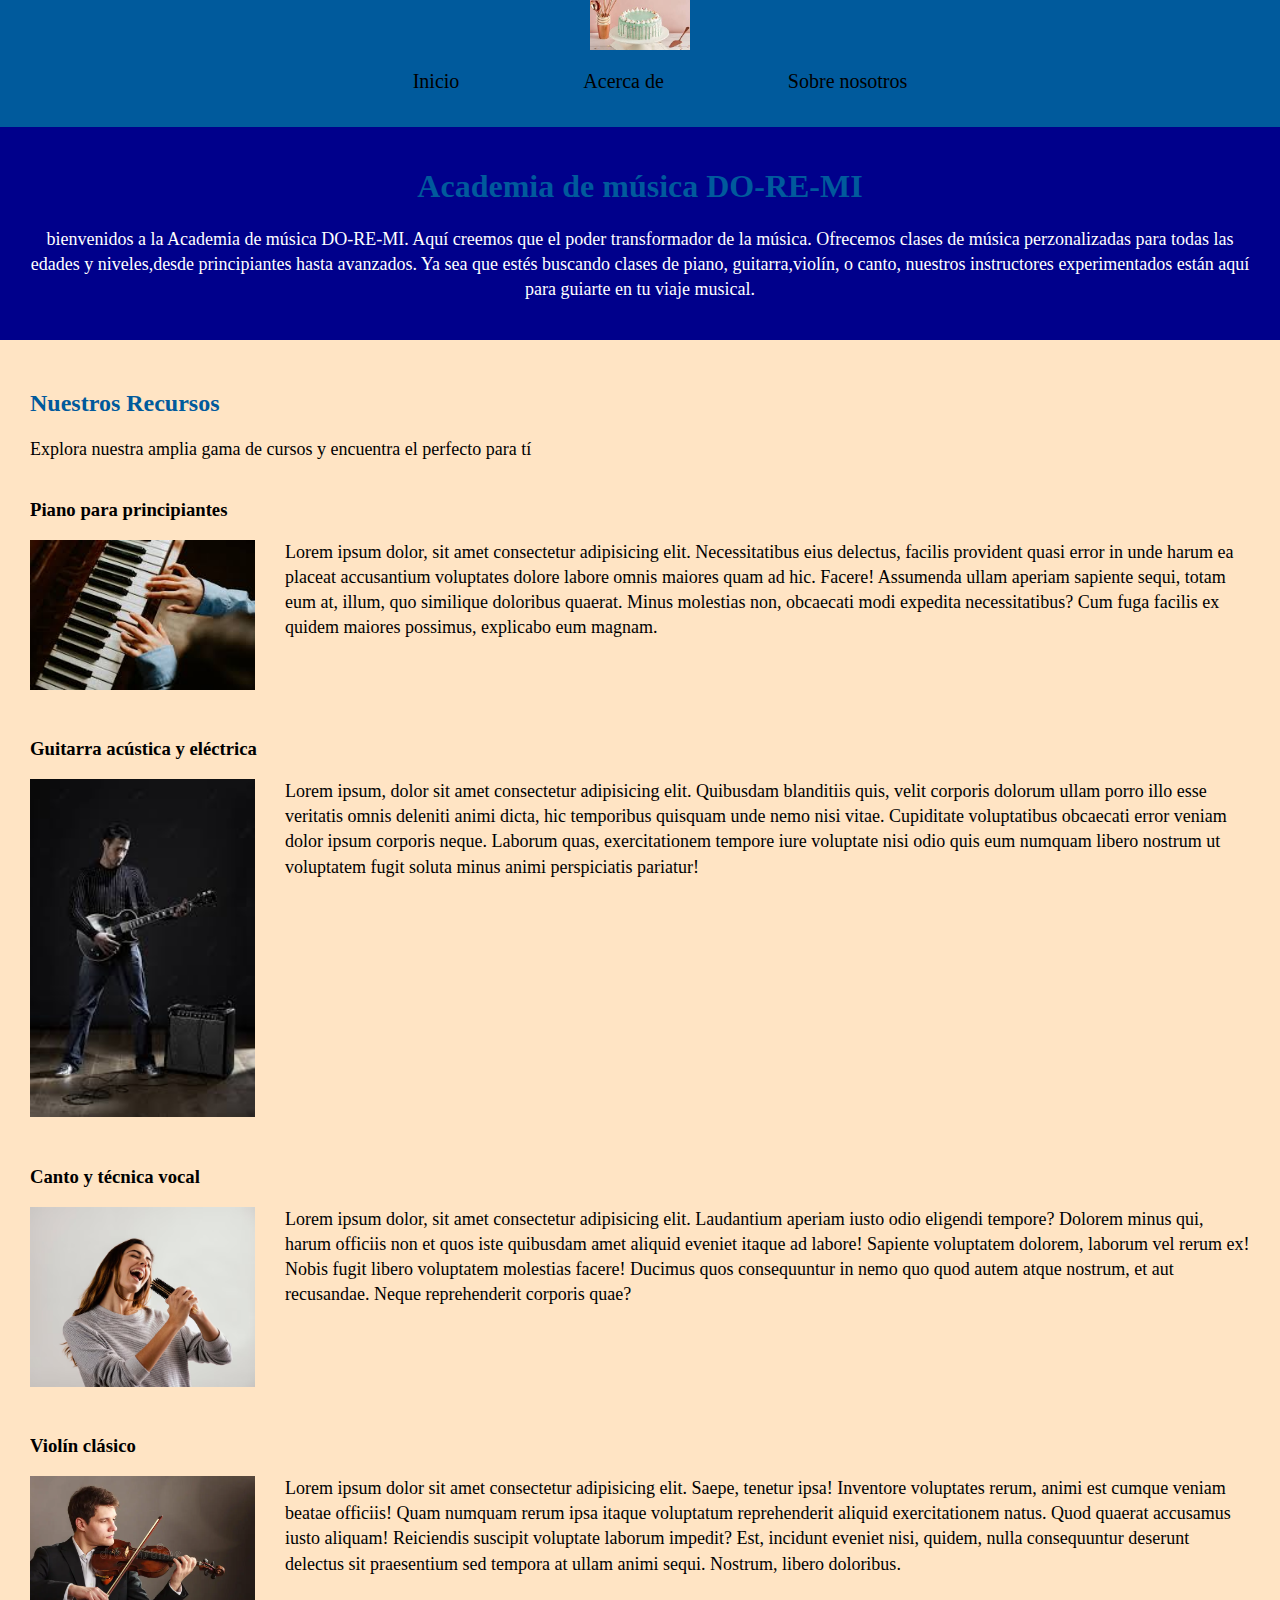
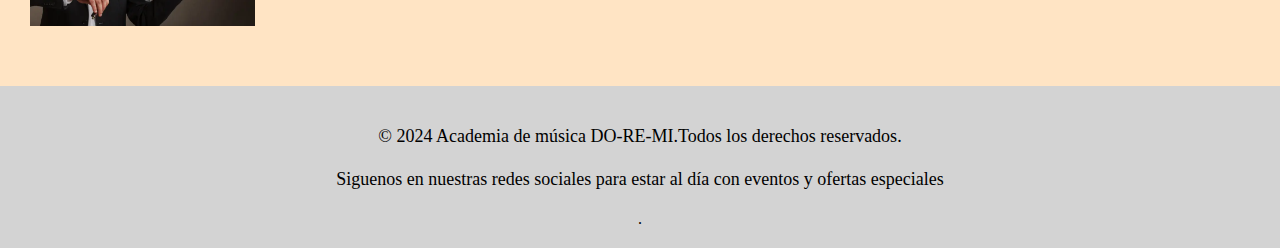
<file: Páginas/index.html>
<!DOCTYPE html>
<html lang="en">
<head>
    <meta charset="UTF-8">
    <meta name="viewport" content="width=device-width, initial-scale=1.0">
    <link rel="stylesheet" href="../Css/styles.css">
    <link rel="shortcut icon" href="../img/Pastel glaseado de menta.jpg" type="image/x-icon">
    <title>Document</title>
    <header>
        <img class="logo" src="../img/Pastel glaseado de menta.jpg" alt="">
        <nav>
            <ul>
                <li><a href="index.html">Inicio</a></li>
                <li><a href="about.html">Acerca de</a></li>
                <li><a href="contact.html">Sobre nosotros</a></li>
            </ul>
        </nav>
        <br>
    </header>
    <main>
        <div class="welcome">
            <h1>Academia de música DO-RE-MI</h1>
            <p>bienvenidos a la Academia de música DO-RE-MI. Aquí creemos que el poder transformador de la música. Ofrecemos clases de música perzonalizadas para todas las edades y niveles,desde principiantes hasta avanzados. Ya sea que estés buscando clases de piano, guitarra,violín, o canto, nuestros instructores experimentados están aquí para guiarte en tu viaje musical.</p>
        </div>
        <div class="courses">
            <h2>Nuestros Recursos</h2>
            <p>Explora nuestra amplia gama de cursos y encuentra el perfecto para tí</p>
            <div class="infoCurso">
                <h3>Piano para principiantes</h3>
                <img src="../img/piano.jpg" alt="">
                <p>Lorem ipsum dolor, sit amet consectetur adipisicing elit. Necessitatibus eius delectus, facilis provident quasi error in unde harum ea placeat accusantium voluptates dolore labore omnis maiores quam ad hic. Facere!
                Assumenda ullam aperiam sapiente sequi, totam eum at, illum, quo similique doloribus quaerat. Minus molestias non, obcaecati modi expedita necessitatibus? Cum fuga facilis ex quidem maiores possimus, explicabo eum magnam.</p>
            </div>
            <div class="infoCurso">
                <h3>Guitarra acústica y eléctrica</h3>
                <img src="../img/Eléctrica.jpeg" alt="">
                <p>Lorem ipsum, dolor sit amet consectetur adipisicing elit. Quibusdam blanditiis quis, velit corporis dolorum ullam porro illo esse veritatis omnis deleniti animi dicta, hic temporibus quisquam unde nemo nisi vitae.
                Cupiditate voluptatibus obcaecati error veniam dolor ipsum corporis neque. Laborum quas, exercitationem tempore iure voluptate nisi odio quis eum numquam libero nostrum ut voluptatem fugit soluta minus animi perspiciatis pariatur!</p>
            </div>
            <div class="infoCurso">
                <h3>Canto y técnica vocal </h3>
                <img src="../img/mujer-feliz-cepillo-pelo-como-microfono-casa_23-2148832947 (1).png" alt="">
                <p>Lorem ipsum dolor, sit amet consectetur adipisicing elit. Laudantium aperiam iusto odio eligendi tempore? Dolorem minus qui, harum officiis non et quos iste quibusdam amet aliquid eveniet itaque ad labore!
                Sapiente voluptatem dolorem, laborum vel rerum ex! Nobis fugit libero voluptatem molestias facere! Ducimus quos consequuntur in nemo quo quod autem atque nostrum, et aut recusandae. Neque reprehenderit corporis quae?</p>
            </div>
            <div class="infoCurso">
                <h3>Violín clásico</h3>
                <img src="../img/hombre-del-vestido-elegante-tocando-el-violín-129290239.jpg" alt="">
                <p>Lorem ipsum dolor sit amet consectetur adipisicing elit. Saepe, tenetur ipsa! Inventore voluptates rerum, animi est cumque veniam beatae officiis! Quam numquam rerum ipsa itaque voluptatum reprehenderit aliquid exercitationem natus.
                Quod quaerat accusamus iusto aliquam! Reiciendis suscipit voluptate laborum impedit? Est, incidunt eveniet nisi, quidem, nulla consequuntur deserunt delectus sit praesentium sed tempora at ullam animi sequi. Nostrum, libero doloribus.</p>
            </div>
        </div>
    </main>
    <footer>
        <p>&copy; 2024 Academia de música DO-RE-MI.Todos los derechos reservados.</p> 
        <p>Siguenos en nuestras redes sociales para estar al día con eventos y ofertas especiales</p>.
    </footer>
</head>
<body>
</body>
</html>
</file>
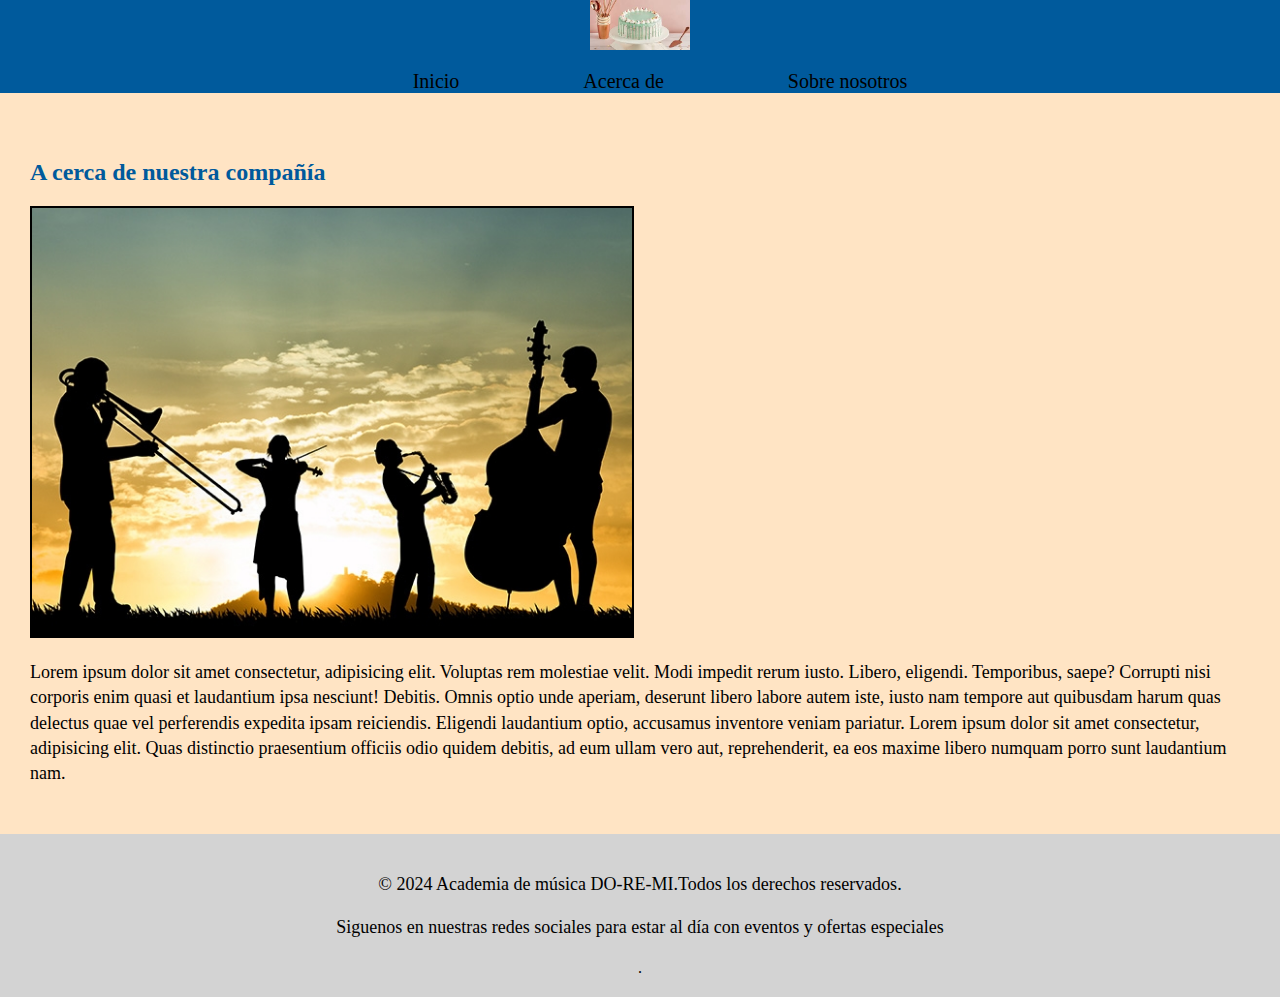
<file: Páginas/about.html>
<!DOCTYPE html>
<html lang="en">
<head>
    <meta charset="UTF-8">
    <meta name="viewport" content="width=device-width, initial-scale=1.0">
    <link rel="stylesheet" href="../Css/styles.css">
    <link rel="shortcut icon" href="../img/Pastel glaseado de menta.jpg" type="image/x-icon">
    <title>Document</title>
</head>
<body>
    <header>
        <img class="logo" src="../img/Pastel glaseado de menta.jpg" alt="">
        <nav>
            <ul>
                <li><a href="index.html">Inicio</a></li>
                <li><a href="about.html">Acerca de</a></li>
                <li><a href="contact.html">Sobre nosotros</a></li>
            </ul>
        </nav>
    </header>
    <main>
        <div class="courses">
            <h2>A cerca de nuestra compañía</h2>
            <img src="../img/perdida-audicion-musicos.jpg" alt="" class="image">
            <p>Lorem ipsum dolor sit amet consectetur, adipisicing elit. Voluptas rem molestiae velit. Modi impedit rerum iusto. Libero, eligendi. Temporibus, saepe? Corrupti nisi corporis enim quasi et laudantium ipsa nesciunt! Debitis.
            Omnis optio unde aperiam, deserunt libero labore autem iste, iusto nam tempore aut quibusdam harum quas delectus quae vel perferendis expedita ipsam reiciendis. Eligendi laudantium optio, accusamus inventore veniam pariatur. Lorem ipsum dolor sit amet consectetur, adipisicing elit. Quas distinctio praesentium officiis odio quidem debitis, ad eum ullam vero aut, reprehenderit, ea eos maxime libero numquam porro sunt laudantium nam.</p>
        </div>
    </main>
        <footer>
        <p>&copy; 2024 Academia de música DO-RE-MI.Todos los derechos reservados.</p> 
        <p>Siguenos en nuestras redes sociales para estar al día con eventos y ofertas especiales</p>.
    </footer>
    </header>
</body>
</html>
</file>
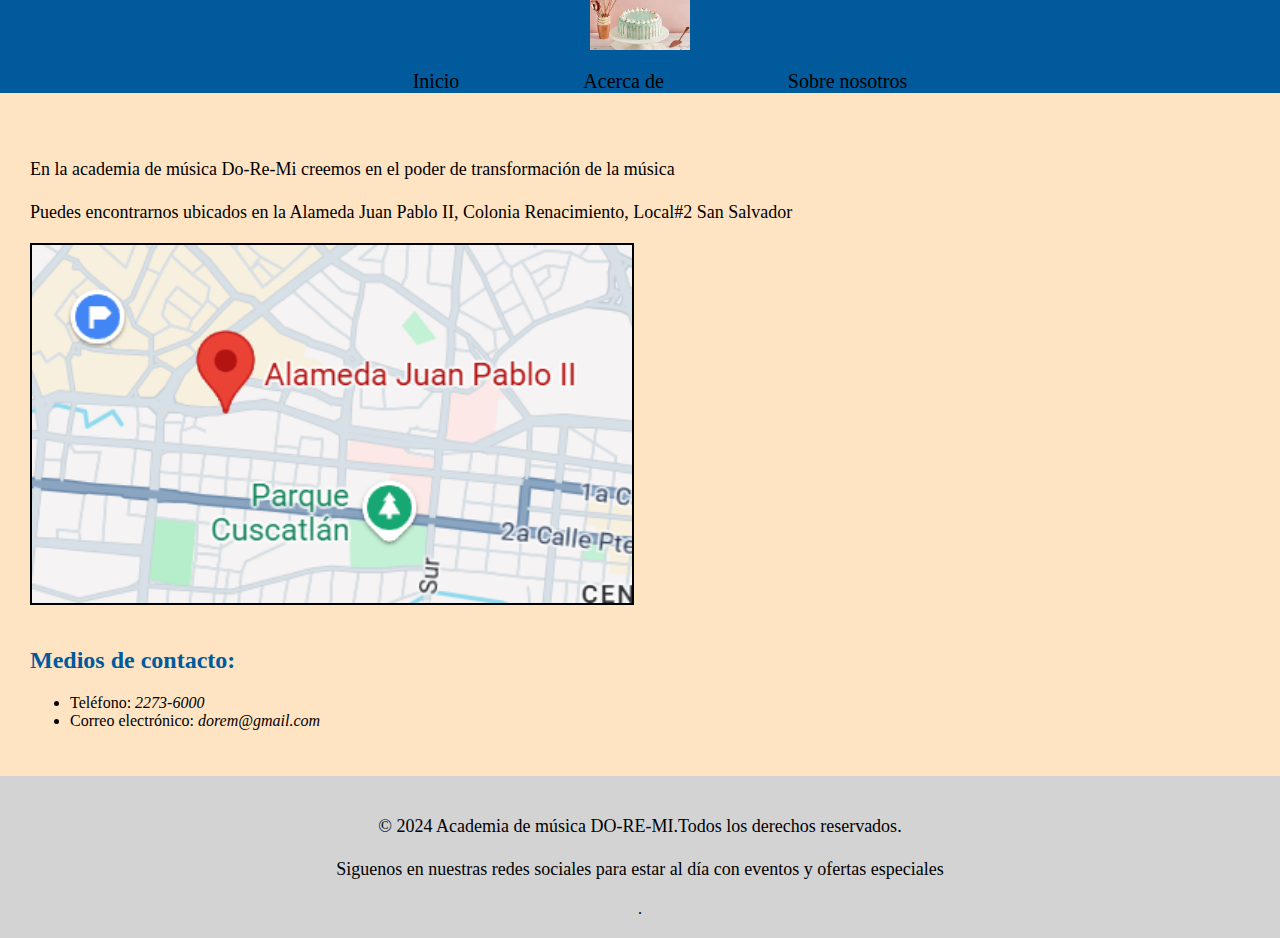
<file: Páginas/contact.html>
<!DOCTYPE html>
<html lang="en">
<head>
    <meta charset="UTF-8">
    <meta name="viewport" content="width=device-width, initial-scale=1.0">
    <link rel="stylesheet" href="../Css/styles.css">
    <link rel="shortcut icon" href="../img/Pastel glaseado de menta.jpg" type="image/x-icon">
    <title>Document</title>
</head>
<body>
    <header>
        <img class="logo" src="../img/Pastel glaseado de menta.jpg" alt="">
        <nav>
            <ul>
                <li><a href="index.html">Inicio</a></li>
                <li><a href="about.html">Acerca de</a></li>
                <li><a href="contact.html">Sobre nosotros</a></li>
            </ul>
        </nav>
</header>
    <main class="courses">
        <p>En la academia de música Do-Re-Mi creemos en el poder de transformación de la música</p>
        <p>Puedes encontrarnos ubicados en la Alameda Juan Pablo II, Colonia Renacimiento, Local#2 San Salvador</p>
        <img src="../img/Captura de pantalla 2025-03-04 104518.png" alt="" class="image">
        <br><br>
        <h2>Medios de contacto:</h2>
        <ul>
            <li>Teléfono: <i>2273-6000</i></li>
            <li>Correo electrónico: <i>dorem@gmail.com</i></li>
        </ul>
    </main>
    <footer>
        <p>&copy; 2024 Academia de música DO-RE-MI.Todos los derechos reservados.</p> 
        <p>Siguenos en nuestras redes sociales para estar al día con eventos y ofertas especiales</p>.
    </footer>
</body>
</html>
</file>
<file: Css/styles.css>
body{
    margin: 0;
    padding: 0;
    background-color: bisque;
}
.logo{
    width: 100px;
}
header{
    text-align: center;
    background-color: #005a9c;
}
nav li{
    display: inline;
    padding: 60px;
    font-size: 20px;
}

nav a{
    text-decoration: none;
    color: black;
}

nav a:hover{
    text-decoration: underline;
}

.main{
    background-color: #fff;
    color: #000;
}
.welcome{
    text-align: center;
    padding: 20px;
    background-color: darkblue;
    color: white;
}
.courses{
    padding: 30px;
}
p{
    font-size: 18px;
    line-height: 1.4;
}
.welcome h1, .courses h2{
    color: #005a9c;
}
.infoCurso img{
    width: 225px;
    float: left;
    margin-right: 30px;
}
.infoCurso{
    overflow: auto;
    margin-bottom: 30px;
}
footer{
    text-align: center;
    padding: 20px;
    background-color: lightgrey;
}

.image{
    width: 600px;
    border: 2px solid black;

}
</file>
